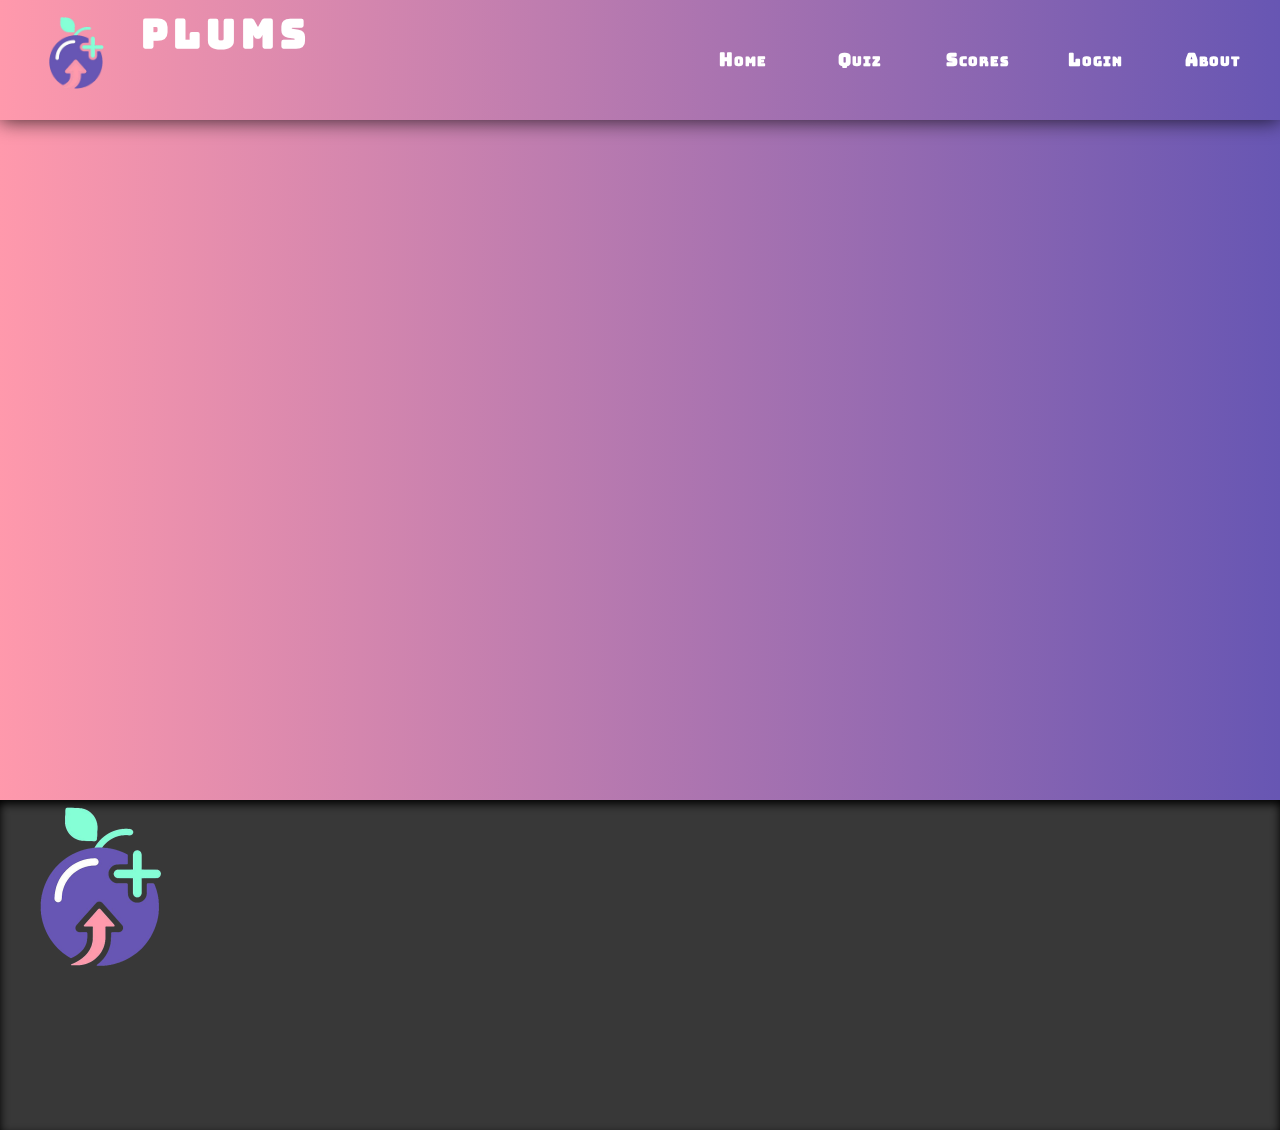
<file: index.html>
<!DOCTYPE html>
<html lang="en">
<head>
    <meta charset="utf-8">
    <meta content="width=device-width, initial-scale=1" name="viewport" />
    <title>Blog</title>
    <link rel="stylesheet" href="./css/plumscss2.css">
</head>
<body>

	<div id="wrapper">
    <div id="header" class="sticky">

      <div class="headerSection">
        <a id="headerlogoDiv" href="index.html"><img src="./images/logolight.png" class="headerLogoPicture" alt="logo"></a>
        <a id="logoHead" href="index.html"><h1>PLUMS</h1></a>
      </div>

    <nav id="headernav"> 
			<ul>				
				<li><a href="index.html" class="navbarButton"><h3>Home</h3></a></li>  
				<li><a href="quiz.html" class="navbarButton"><h3>Quiz</h3></a></li>
				<li><a href="scores.html" class="navbarButton"><h3>Scores</h3></a></li>
				<li><a href="login.html" class="navbarButton"><h3>Login</h3></a></li>
				<li><a href="about.html" class="navbarButton"><h3>About</h3></a></li>
			</ul>
			</nav>

    </div>
	
    <main class="main">


    </main>


    <footer class="footer">
      <a id="footerLogoDiv" href="index.html"><img src="./images/logolight.png" class="footerLogoPicture" alt="logo"></a>
    </footer>


	</div>

  <script src="js/plumsjs.js"></script>

</body>
</html>
</file>
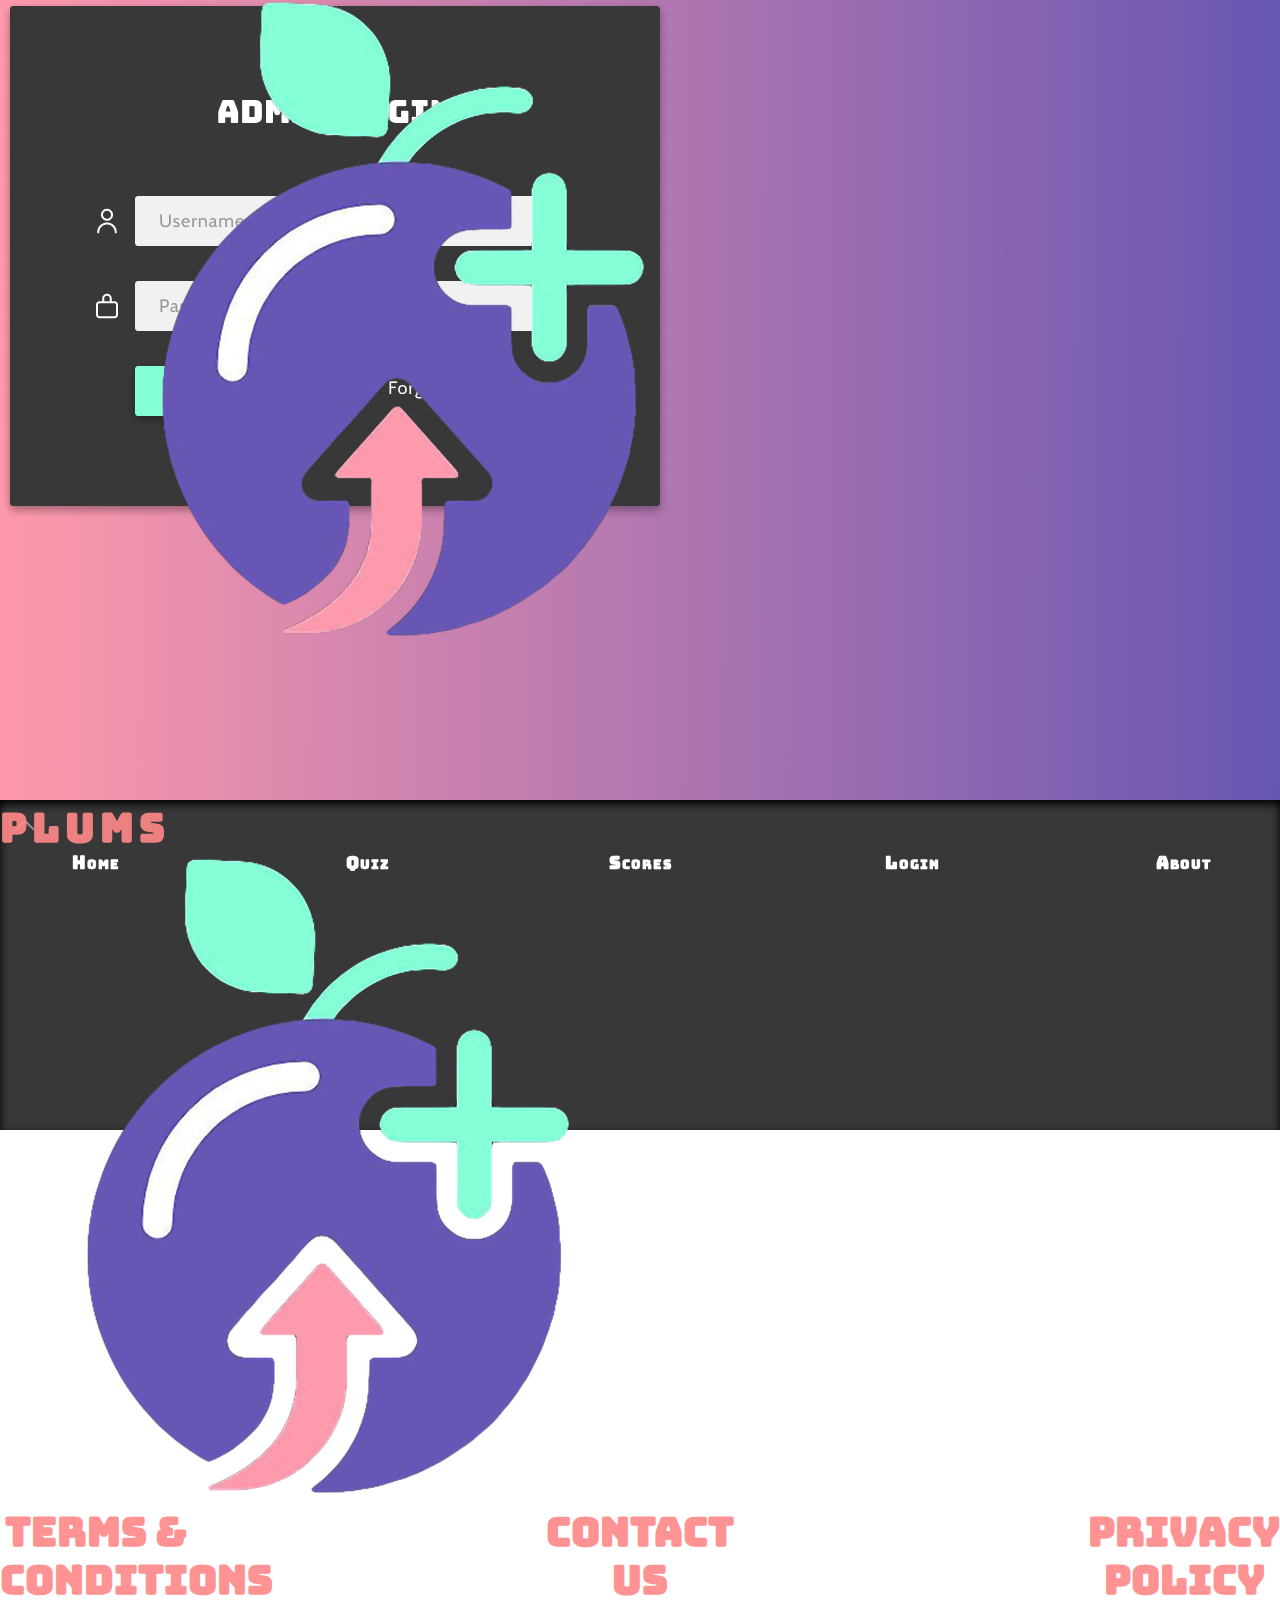
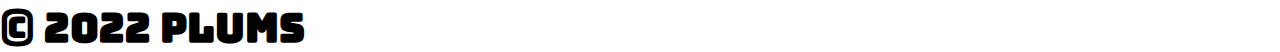
<file: login.html>
<!DOCTYPE html>
<html lang="en">
<head>
    <meta charset="utf-8">
    <meta content="width=device-width, initial-scale=1" name="viewport" />
    <title>Login - PLUMS</title>
    <link rel="stylesheet" href="./css/plumscss2.css">
</head>
<body>

	<div id="wrapper">
    <div id="loginHeader"  class="sticky">

      <div class="headerDiv">
        <a id="headerlogoLink" href="index.html"><img src="./images/logolight.png" class="headerLogoImage" alt="logo"></a>
        <a id="logoHeadLink" href="index.html"><h1>PLUMS</h1></a>
      </div>

    <nav id="headerNav"> 
			<ul>				
				<li><a href="index.html" class="navbarButton"><h3>Home</h3></a></li>  
				<li><a href="quiz.html" class="navbarButton"><h3>Quiz</h3></a></li>
				<li><a href="scores.html" class="navbarButton"><h3>Scores</h3></a></li>
				<li><a href="login.html" class="navbarButton"><h3>Login</h3></a></li>
				<li><a href="index.html" class="navbarButton"><h3>About</h3></a></li>
			</ul>
		</nav>

    </div>
	
    <main class="main">
      <div id="loginDivMain">
        <img id="loginDiv" src="./images/login.png"></img>

      </div>
    </main>

    <footer class="footer">
      <div id="footerArrowDiv"><a id="footerArrowLink" href=#wrapper><img id="footerArrowImage" src="./images/footerarrow.png" alt="back to top"></a></div>
      <div id="footerLogoDiv"><a id="footerLogoLink" href="index.html"><img src="./images/logolightlower.png" class="footerLogoImage" alt="logo"></a></div>
      <nav id="footerNav"> 
        <ul>				
          <li><a href="index.html" class="footerNavLink"><h6>Terms & Conditions</h6></a></li>  
          <li><a href="quiz.html" class="footerNavLink"><h6>Contact Us</h6></a></li>
          <li><a href="scores.html" class="footerNavLink"><h6>Privacy Policy</h6></a></li>
        </ul>
      </nav>
      <div id="copyrightDiv"><h6>© 2022 PLUMS</h6></div>
    </footer>

	</div>

  <script src="js/plumsjs.js"></script>

</body>
</html>
</file>
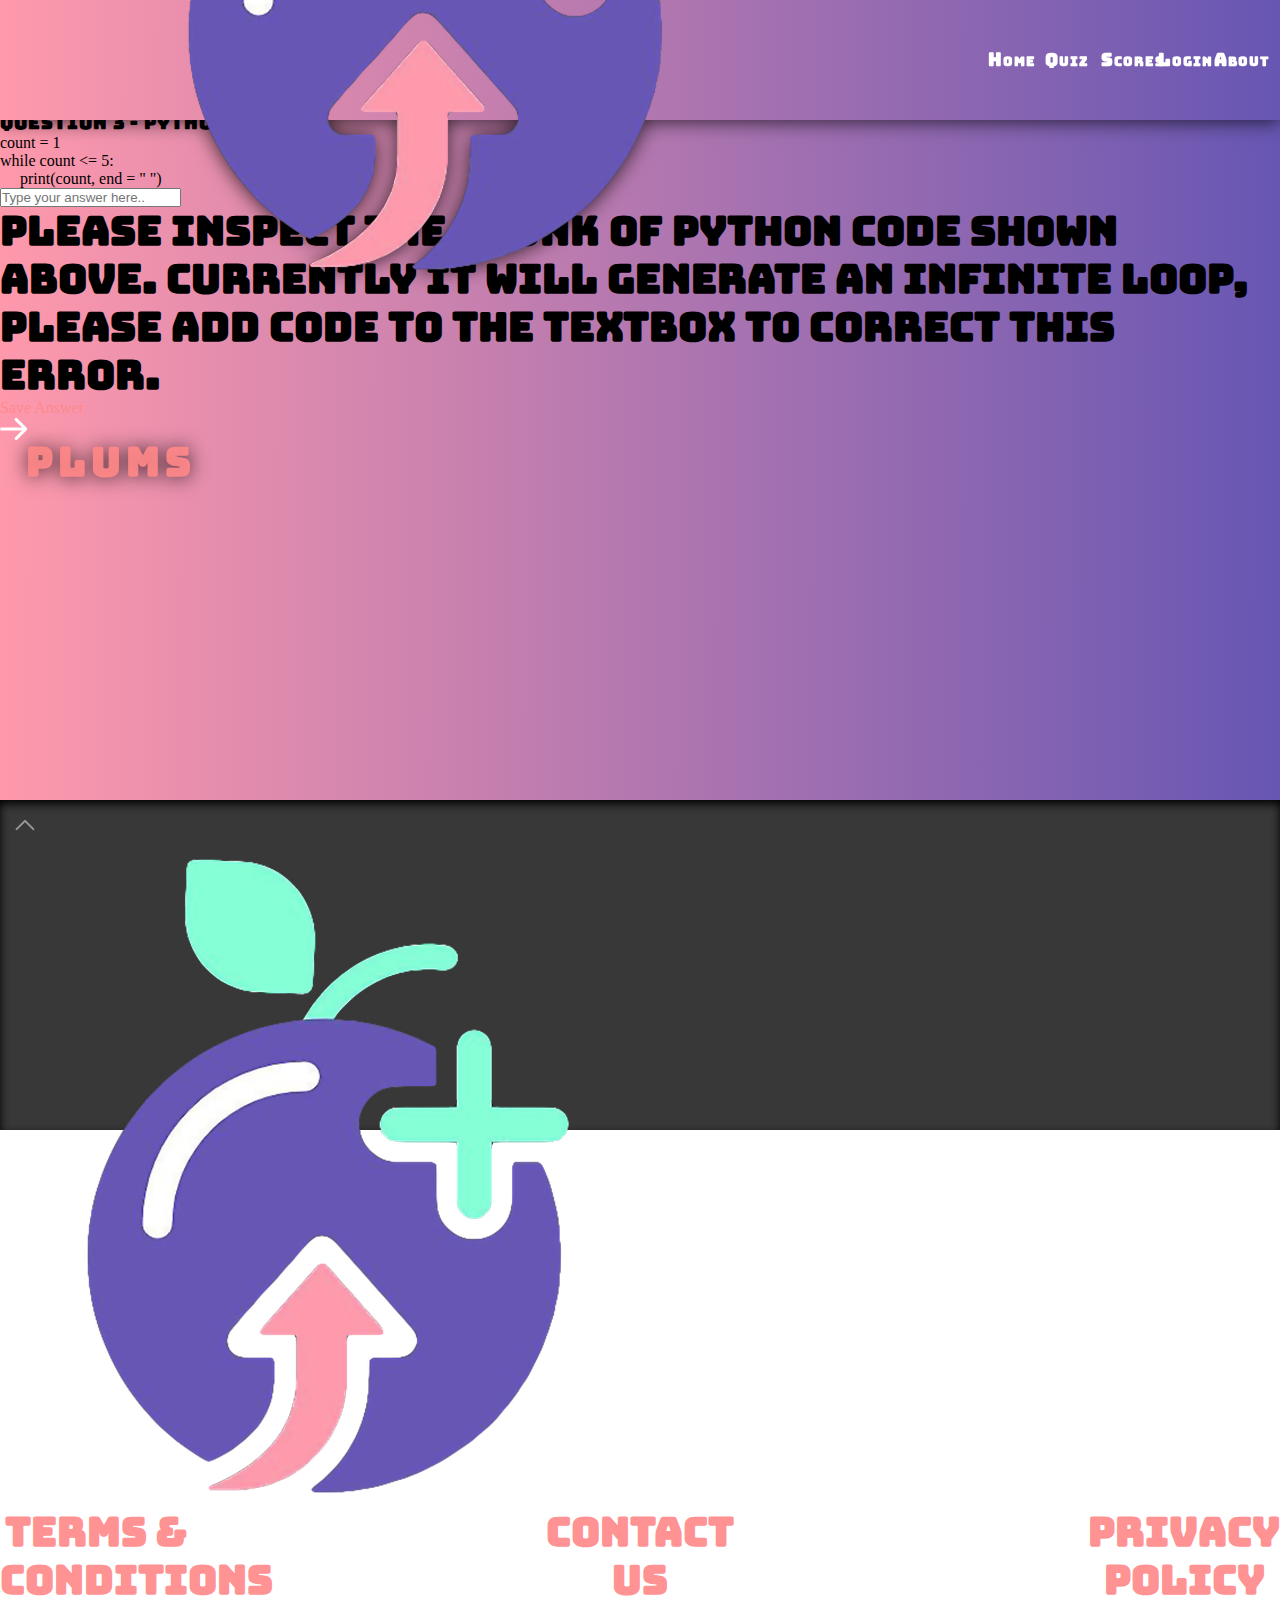
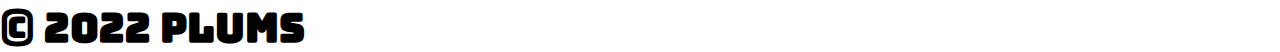
<file: quiz.html>
<!DOCTYPE html>
<html lang="en">
<head>
    <meta charset="utf-8">
    <meta content="width=device-width, initial-scale=1" name="viewport" />
    <title>Quiz - PLUMS</title>
    <link rel="stylesheet" href="./css/plumscss2.css">
</head>
<body>

	<div id="wrapper">
    <div id="header" class="sticky">

      <div class="headerDiv">
        <a id="headerlogoLink" href="index.html"><img src="./images/logolight.png" class="headerLogoImage" alt="logo"></a>
        <a id="logoHeadLink" href="index.html"><h1>PLUMS</h1></a>
      </div>

    <nav id="headerNav"> 
			<ul>				
				<li><a href="index.html" class="navbarButton"><h3>Home</h3></a></li>  
				<li><a href="quiz.html" class="navbarButton"><h3>Quiz</h3></a></li>
				<li><a href="scores.html" class="navbarButton"><h3>Scores</h3></a></li>
				<li><a href="login.html" class="navbarButton"><h3>Login</h3></a></li>
				<li><a href="index.html" class="navbarButton"><h3>About</h3></a></li>
			</ul>
		</nav>

    </div>
	
    <main class="main">
      <div id="quizDivMain">
        <div id="progressBarDiv">
          <div id="progressIndustry">
            INDUSTRY: IT - WEB DEVELOPMENT
          </div>
          <div id="progressPercentage">
            <h4>25%</h4>
          </div>
          <div id="progressEmpty">
            <div id="progressFill"></div>
          </div>
          <div id="progressStatusDiv">
            IN PROGRESS
          </div>
        </div>

        <div id="questionSection">
          <a class="arrowLink" href="index.html"><image class="arrowImage" src="./images/leftArrow.png"></image></a>
          <div id="questionDiv">
            <section id="questionL">
              <span id="questionType"><h3 class="whiteWords">Question 3 - Python</h3></span>
              <p id="questionSpace"> count = 1 <br>while count <= 5: <br> &nbsp; &nbsp; &nbsp;print(count, end = " ")
              <br>
              <input type="text" id="answer" name="answer" placeholder="Type your answer here..">
              </p>

            </section>

            <section id="questionR">
              <span id="questionText">
                <h4 class="whiteWords">Please inspect the chunk of PYTHON code shown above. Currently it will generate an infinite loop, please add code to the textbox to correct this error.</h4>

              </span>
              <a id="saveAnswerLink" href="scores.html">Save Answer</a>
            </section>
          </div>
          <a class="arrowLink" href="scores.html"><image class="arrowImage" src="./images/rightArrow.png"></image></a>
        </div>

      </div>
    </main>
    
    <footer class="footer">
      <div id="footerArrowDiv"><a id="footerArrowLink" href=#wrapper><img id="footerArrowImage" src="./images/footerarrow.png" alt="back to top"></a></div>
      <div id="footerLogoDiv"><a id="footerLogoLink" href="index.html"><img src="./images/logolightlower.png" class="footerLogoImage" alt="logo"></a></div>
      <nav id="footerNav"> 
        <ul>				
          <li><a href="index.html" class="footerNavLink"><h6>Terms & Conditions</h6></a></li>  
          <li><a href="quiz.html" class="footerNavLink"><h6>Contact Us</h6></a></li>
          <li><a href="scores.html" class="footerNavLink"><h6>Privacy Policy</h6></a></li>
        </ul>
      </nav>
      <div id="copyrightDiv"><h6>© 2022 PLUMS</h6></div>
    </footer>


	</div>

  <script src="js/plumsjs.js"></script>

</body>
</html>
</file>
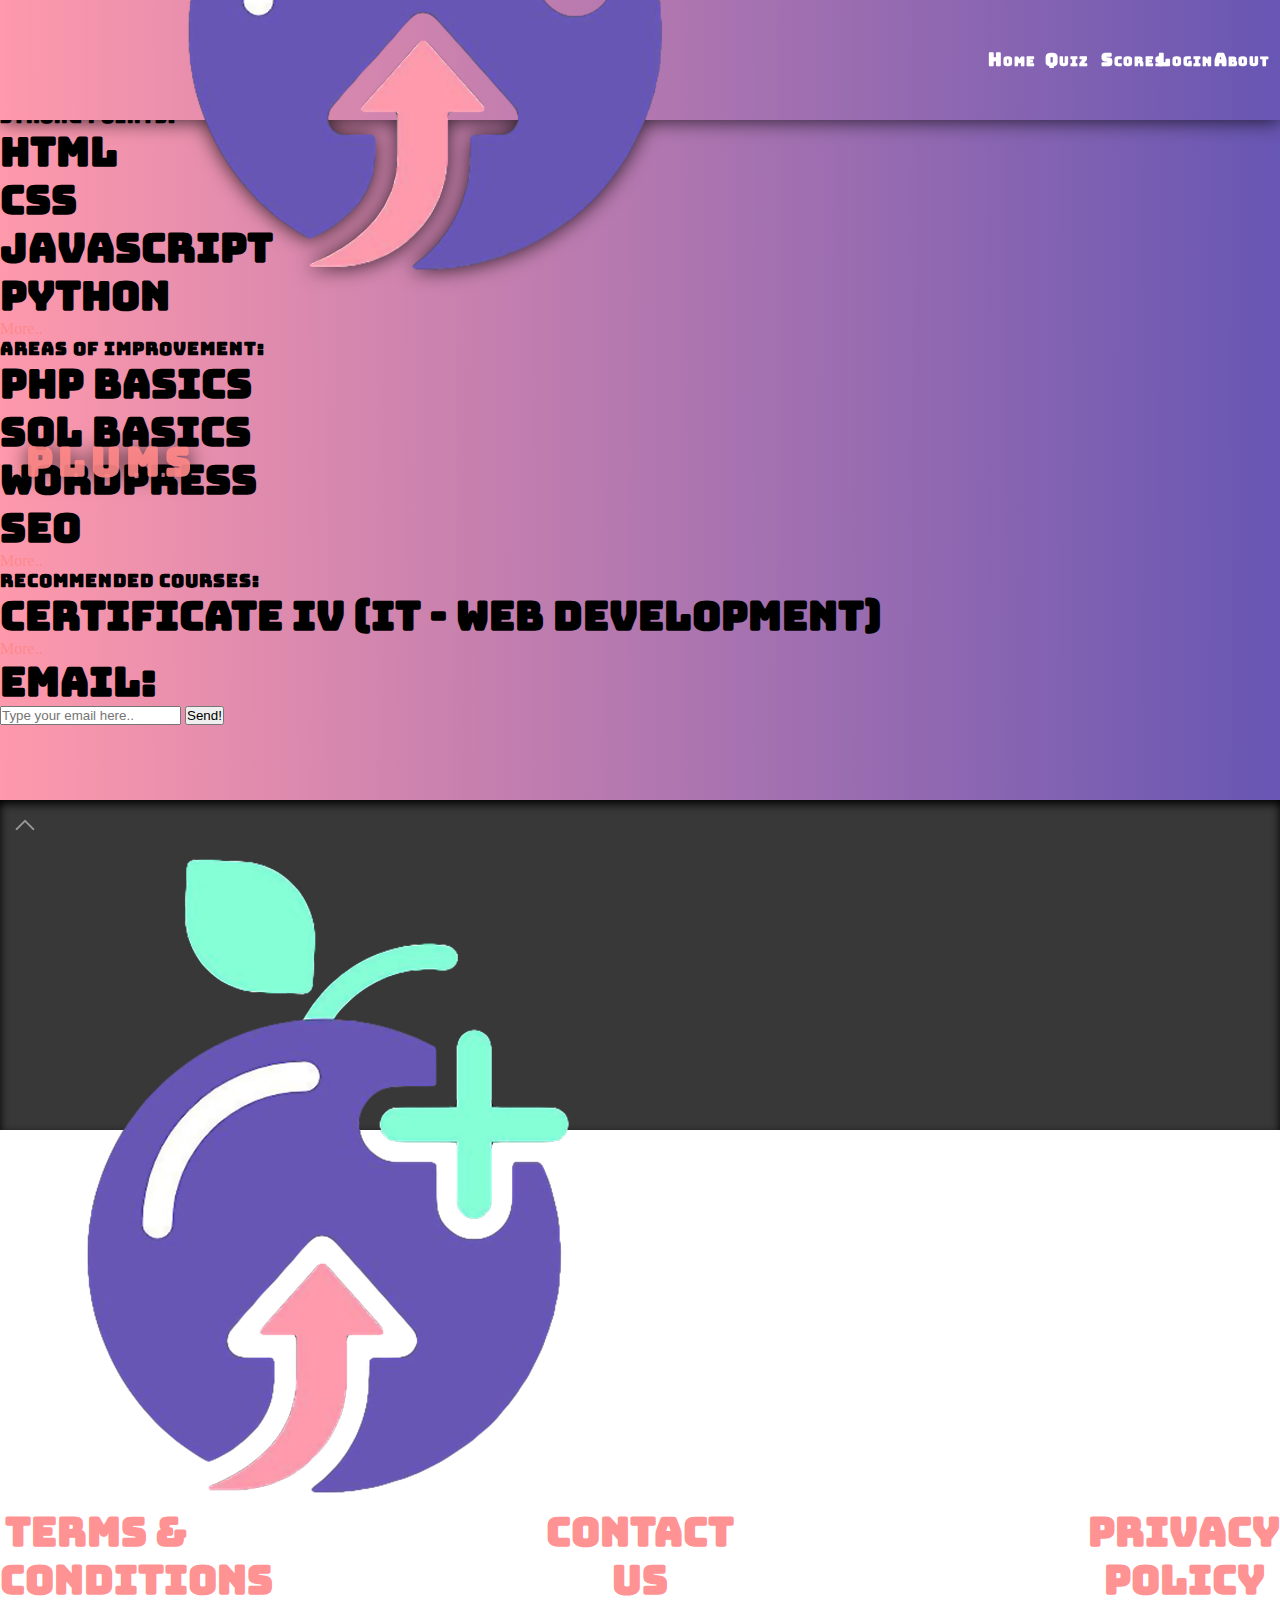
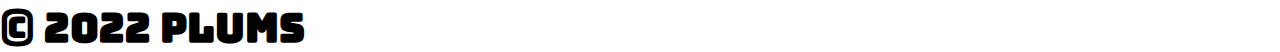
<file: scores.html>
<!DOCTYPE html>
<html lang="en">
<head>
    <meta charset="utf-8">
    <meta content="width=device-width, initial-scale=1" name="viewport" />
    <title>Quiz - PLUMS</title>
    <link rel="stylesheet" href="./css/plumscss2.css">
</head>
<body>

	<div id="wrapper">
    <div id="header" class="sticky">

      <div class="headerDiv">
        <a id="headerlogoLink" href="index.html"><img src="./images/logolight.png" class="headerLogoImage" alt="logo"></a>
        <a id="logoHeadLink" href="index.html"><h1>PLUMS</h1></a>
      </div>

    <nav id="headerNav"> 
			<ul>				
				<li><a href="index.html" class="navbarButton"><h3>Home</h3></a></li>  
				<li><a href="quiz.html" class="navbarButton"><h3>Quiz</h3></a></li>
				<li><a href="scores.html" class="navbarButton"><h3>Scores</h3></a></li>
				<li><a href="login.html" class="navbarButton"><h3>Login</h3></a></li>
				<li><a href="index.html" class="navbarButton"><h3>About</h3></a></li>
			</ul>
		</nav>

    </div>
	
    <main class="main">
      <div id="scoresDivMain">
        <div id="completeProgressBarDiv">
          <div id="progressIndustry">
            INDUSTRY: IT - WEB DEVELOPMENT
          </div>
          <div id="completeProgressPercentage">
            <h4>100%</h4>
          </div>
          <div id="progressEmpty">
            <div id="completeProgressFill"></div>
          </div>
          <div id="completeProgressStatusDiv">
          QUIZ COMPLETE!
          </div>
        </div>

        <div id="scoresSection">
          <div id="scoresDiv">
            <h3 id="scoresHeader">SCORE CARD</h3>
            
            <div id="scoresSectionHolder">
              <section id="scoresSection1">
                <span class="scoresSectionSpan">
                  <h3 class="scoresText">Strong Points:</h3>
                  <h4>
                    HTML<br>
                    CSS<br>
                    Javascript<br>
                    Python <br>
                  </h4>
                </span>
                <a class="viewMoreLink" href="scores.html">More..</a>
              </section>

              <section id="scoresSection2">
                <span class="scoresSectionSpan">
                  <h3 class="scoresText">Areas of Improvement:</h3>
                  <h4>             
                  PHP basics<br>
                  SQL basics<br>
                  WordPress<br>
                  SEO<br>
                 </h4>     
                </span>
                <a class="viewMoreLink" href="scores.html">More..</a>
              </section>

              <section id="scoresSection3">
                <span class="scoresSectionSpan">
                  <h3 class="scoresText">Recommended Courses:</h3>
                  <h4>
                  Certificate IV (IT - Web Development)
                  </h4>
                </span>
                <a class="viewMoreLink" href="scores.html">More..</a>
              </section>
            </div>
            
            <div id="sendResultSection">
              <label id="emailLabel" for="name"><h4 class="whiteWords" >Email:</h4></label>
              <input type="email" id="email" name="email" placeholder="Type your email here..">
              <input id="sendButton" type="submit" value="Send!">
            </div>

          </div>
        </div>

      </div>
    </main>

    <footer class="footer">
      <div id="footerArrowDiv"><a id="footerArrowLink" href=#wrapper><img id="footerArrowImage" src="./images/footerarrow.png" alt="back to top"></a></div>
      <div id="footerLogoDiv"><a id="footerLogoLink" href="index.html"><img src="./images/logolightlower.png" class="footerLogoImage" alt="logo"></a></div>
      <nav id="footerNav"> 
        <ul>				
          <li><a href="index.html" class="footerNavLink"><h6>Terms & Conditions</h6></a></li>  
          <li><a href="quiz.html" class="footerNavLink"><h6>Contact Us</h6></a></li>
          <li><a href="scores.html" class="footerNavLink"><h6>Privacy Policy</h6></a></li>
        </ul>
      </nav>
      <div id="copyrightDiv"><h6>© 2022 PLUMS</h6></div>
    </footer>

	</div>

  <script src="js/plumsjs.js"></script>

</body>
</html>
</file>
<file: css/plumscss2.css>
@font-face {
	font-family:Bungee;
	src: url("../fonts/Bungee-Regular.otf") format("opentype");
  }
  
* {
	box-sizing:border-box;
	margin:0;
	padding:0;
	/* background-color: darkgray; */
}

.sticky {
    position: fixed;
    top: 0;
    width: 100%;
}

h1 {
    font-family: Bungee;
    margin: 0;
    font-size: 40px;
    letter-spacing: 5px;
}

h2 {
	font-family:Bungee;
	margin:0;
	font-size: 40px;
}

h3 {
    font-family: Bungee;
    margin: 0px;
    font-size: 18px;
    letter-spacing: 1px;
}

h4 {
	font-family:Bungee;
	margin:0;
	font-size: 40px;
}

h5 {
	font-family:Bungee;
	margin:0;
	font-size: 40px;
}

h6{
	font-family:Bungee;
	margin:0;
	font-size: 40px;
}

body{
    /* background: linear-gradient(90.22deg, #FF99AC 0%, #6756B3 100%); */
    background-repeat: repeat;
    background-position: center;
    background-attachment: fixed;
    background-size: contain;
}

#wrapper {
    background-image: linear-gradient(43deg, #ffffff, #ffffff);
}

#header {
    width: 100%;
    display: flex;
    justify-content: space-between;
    background: linear-gradient(90.22deg, #FF99AC 0%, #6756B3 100%);
    filter: drop-shadow(0px 1px 10px rgba(0, 0, 0, 0.75));
    align-items: center;
    height: 120px;
    /* position: fixed; */
	transition:0.5s;
    padding: 10px 2%;
}




#headerlogoDiv{
    border-bottom: 0px solid rgba(0,0,0,0);
    border-radius: 70px;
    width: 100px;
    height: 100px;
    text-align: center;
}

#headerlogoDiv:hover{
    transition: 0.8s;
    border-bottom: 100px solid white;
}

.headerLogoPicture {
    width: 90px;
    height: 90px;
    margin: 7px 0px 0px 0px;
}

#logoHead{
	color:white;
	width:200px;
	height:100px;
	text-align: center;
}

.headerSection {
    width: 30%;
	min-width:300px;
    display: flex;
}

#headernav {
    width: 45%;
    /* flex-direction: row; */
    /* justify-content: center; */
    /* align-items: center; */
    /* float: right; */
    max-width: 720px;
	min-width: 500px;
}

ul{
    display: flex;
    /* padding: 5px; */
    /* width: 100%; */
    justify-content: space-between;
    align-items: center;
    align-content: center;}

ul li{
    width: 15%;
    list-style: none;
    text-align: center;
    transition: 0.3s;
    border-radius: 3px;
}
ul li:hover{
    transition: 0.3s;
    background: white;
}

.navbarButton{
    font-variant: small-caps;
	color:white;

}

.navbarButton:hover {
	color:#6756b3;

}

/* li{
	float: left;
    text-align: center;
    list-style: none;
    display: grid;
    width: 16.5%;
    height: 35px;
    padding: 1%;
    align-content: center;
} */

.footer{
	width: 100%;
	height: 330px;
	background: #383838;
	box-shadow: inset 0px 4px 10px #000000;
}

#footerLogoDiv{

}

.footerLogoPicture {
    width: 200px;
    height: 200px;
    margin: 7px 0px 0px 0px;
}

.main{
	background-color: white;
	background: linear-gradient(90.22deg, #FF99AC 0%, #6756B3 100%);
	width:100%;
	min-height:800px;
}



#blogpost{
	padding:5px;

}

.center{
    display: flex;
    justify-content: center;
}

#login {
    /* display: inline-grid; */
    text-align: center;
    /* margin: 100px auto 0; */
    padding: 5% 0% 5% 0%;
    width: 100%;
    justify-items: center;

}

#adminmenu {
	padding-left: 0;
}

#adminmenu li {
	float: left;
	list-style: none;
	margin-right: 20px;
}

.clear {
	clear: both;
}

.error {
	padding: 0.75em;
	margin: 0.75em;
	border: 1px solid #990000;
	max-width: 400px;
	color: #990000;
	background-color: #FDF0EB;
	-moz-border-radius: 0.5em;
	-webkit-border-radius: 0.5em;
}


a {
	color: #ff8787e8;
	text-decoration: none;
	transition: 0.3s;
}

a:hover {
	color:#e90b0bc4;
	transition: 0.3s;
}

#navbuttons {
	color: #ff8787e8;
	text-decoration: none;
	transition: 0.3s;
}

form input {
	border: 1px solid #999999;
	border-bottom-color: #cccccc;
	border-right-color: #cccccc;
	padding: 5px;
	font-family: Arial, Helvetica, sans-serif;
	font-size: 1.0em;
	margin: 2px;
}

/******************************************************************************************************************/

@media only screen and (max-width: 600px) {

h1 {
	font-size:32px;
}

.header {
	background: lightblue;

}



}
</file>
